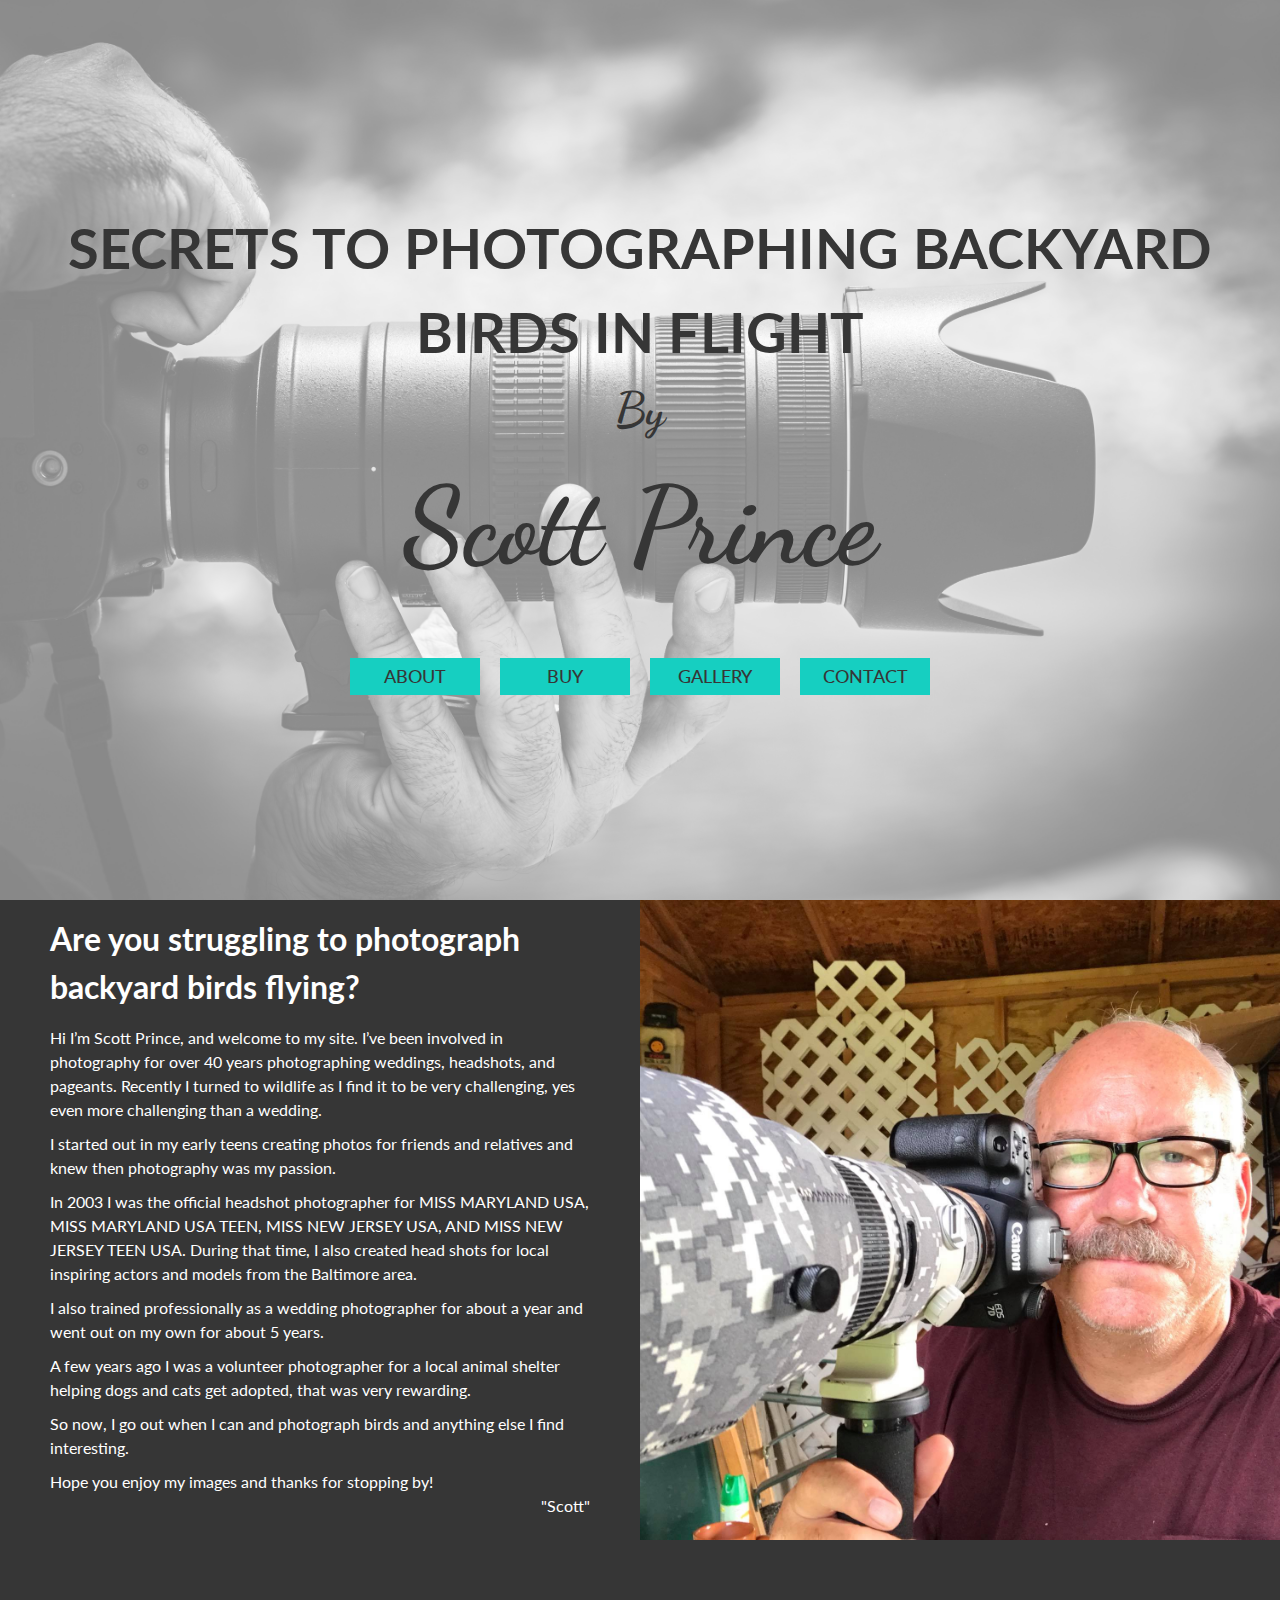
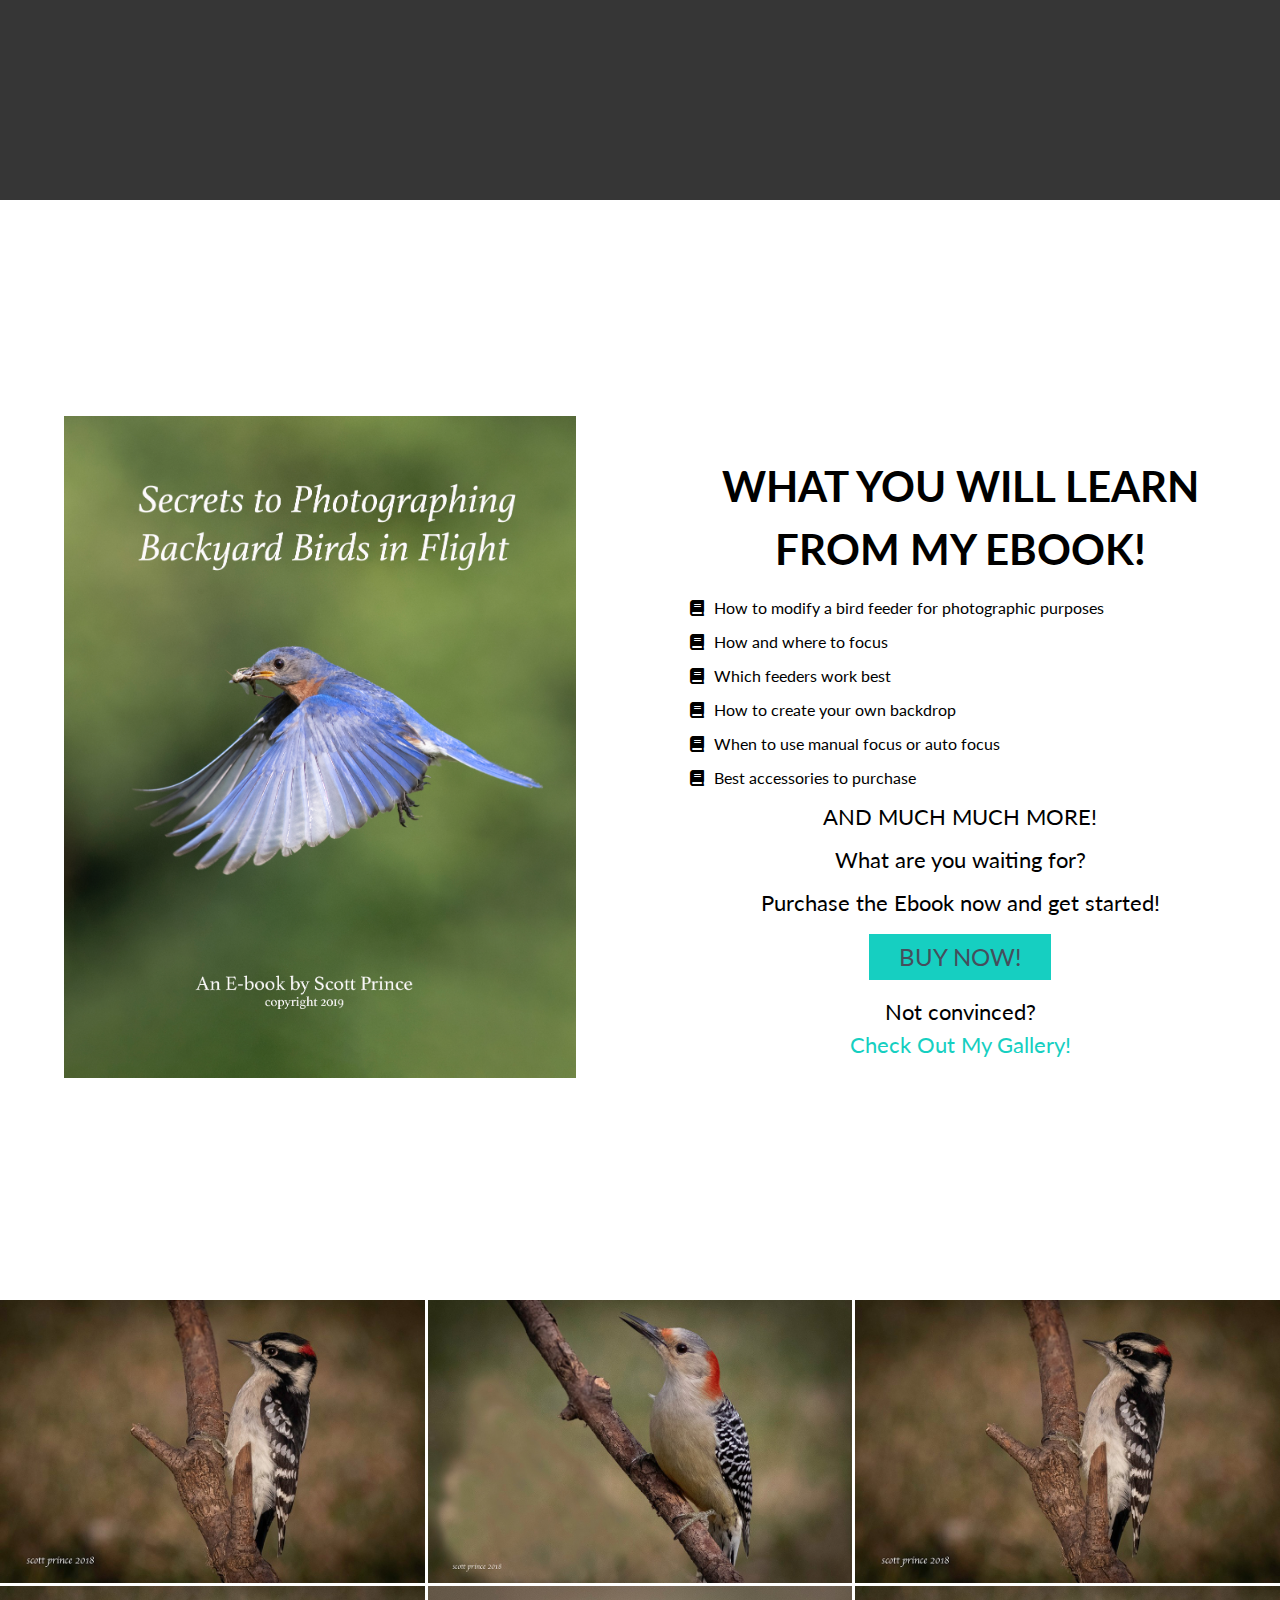
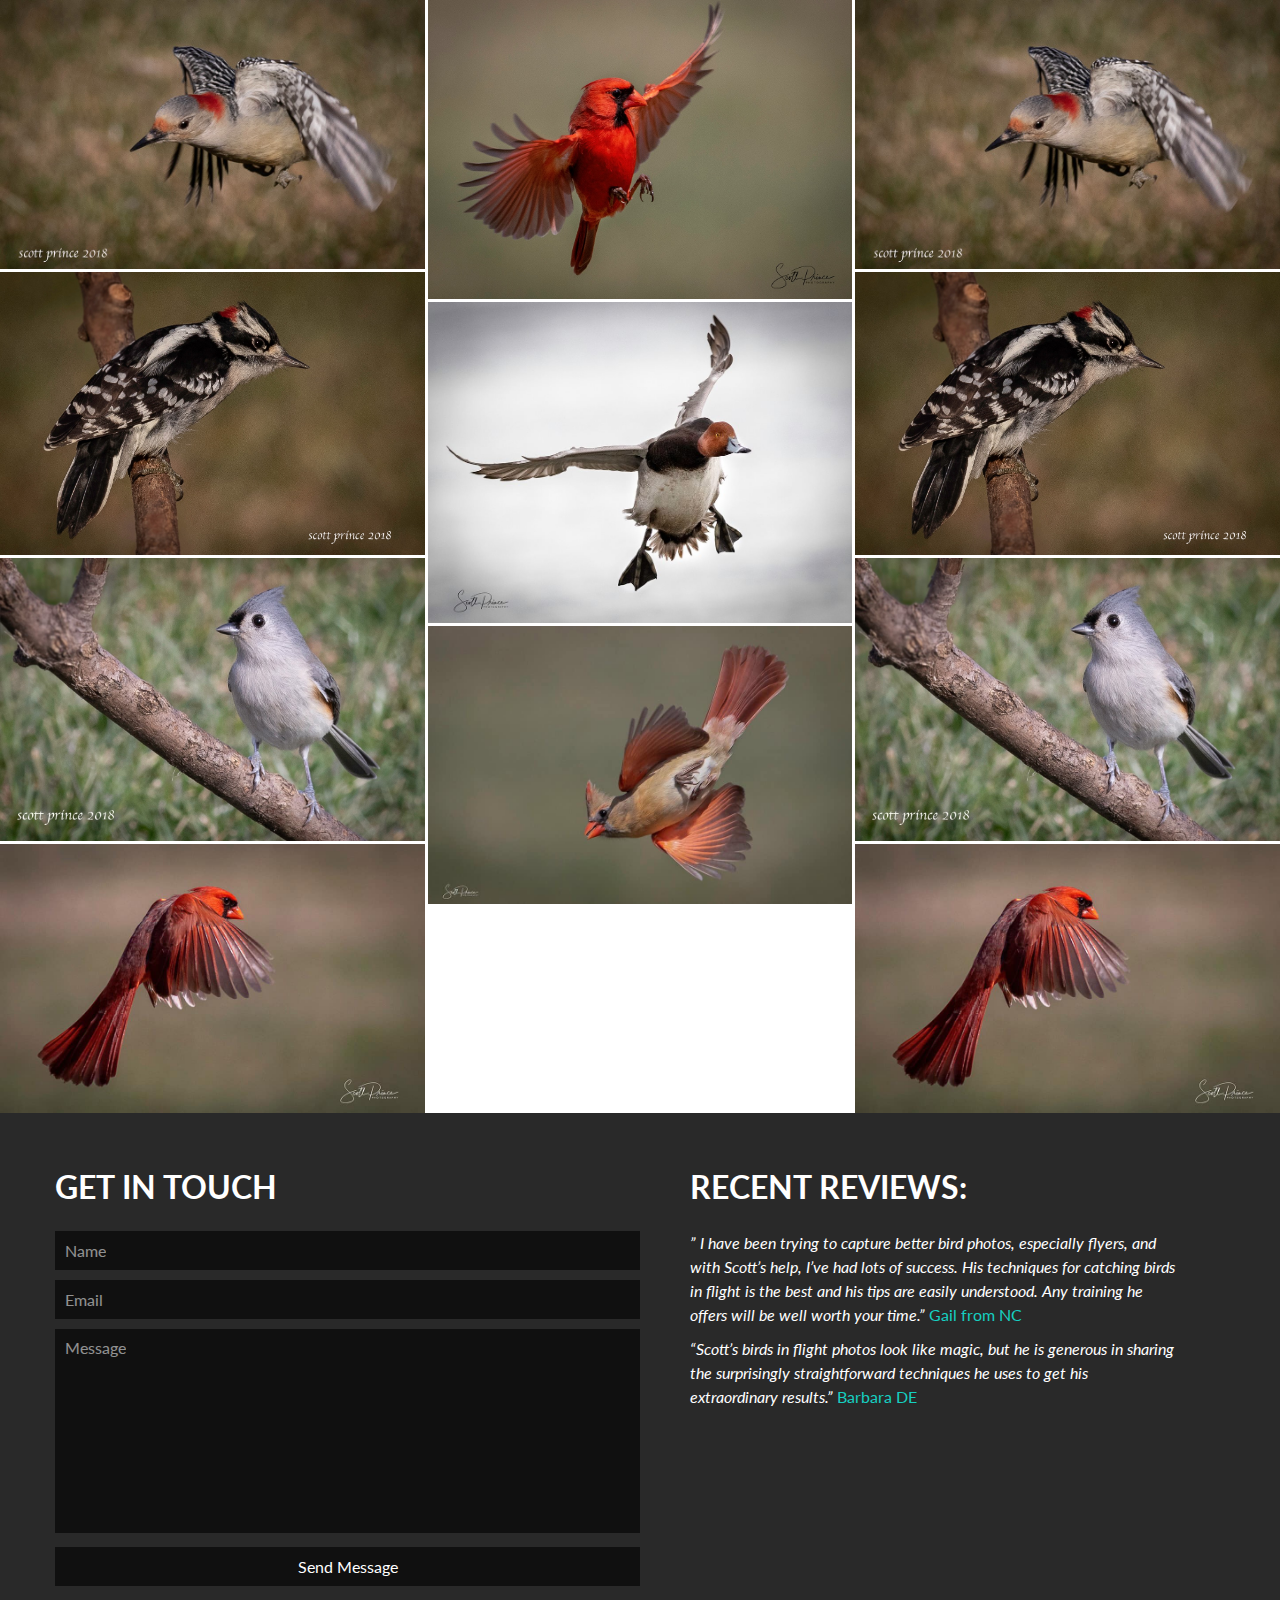
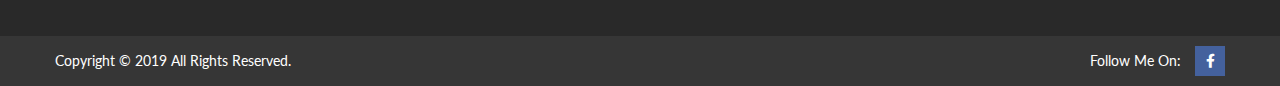
<file: index.html>
<!DOCTYPE html>
<html lang="en">
<head>
    <title>Document</title>
    <!--=====META=====-->
    <meta charset="UTF-8">

    <!--=====META VIEWPORT=====-->
    <meta http-equiv="X-UA-Compatible" content="IE=edge">
    <meta name="viewport" content="width=device-width, initial-scale=1, maximum-scale=1">

    <!--=====FRAMEWORK STYLESHEET=====-->
    <link rel="stylesheet" href="assets/css/cgnx.css">
    <link rel="stylesheet" href="assets/css/core.css">
	<link rel="stylesheet" href="assets/css/device.css">
    <link rel="stylesheet" href="assets/css/fa.css">
    <!--=====USER STYLESHEET=====-->
    <link rel="stylesheet" href="style.css">
    
    <link href="https://fonts.googleapis.com/css?family=Lato:400,700|Quicksand:400,500,600,700|Dancing+Script:400,700|Raleway:400,500,600,700&display=swap" rel="stylesheet">
    
    <!--=====SCRIPT LOAD BEFORE CONTENT LOAD=====-->
    <script src="assets/js/modernizr.js" type="text/javascript"></script>

    <!--=====CONDITIONAL COMMENT=====-->
    <!-- HTML5 shim and Respond.js for IE8 support of HTML5 elements and media queries -->
    <!-- WARNING: Respond.js doesn't work if you view the page via file:// -->
    <!--[if lt IE 9]>
      <script src="https://oss.maxcdn.com/html5shiv/3.7.3/html5shiv.min.js"></script>
      <script src="https://oss.maxcdn.com/respond/1.4.2/respond.min.js"></script>
    <![endif]-->
</head>
<body>
<!--=====CONTENT AREA START=====-->
<a href="javascript:" id="return-to-top"><i class="fas fa-chevron-up"></i></a>
<div class="wrapper">
    <div class="page-body">
        
        <!--=====HEADER START=====-->
        <header>
            <div class="header-container">
                <div class="header-content">
                   
                   <div class="hero-container">
                        <div class="bgo-light">
                            <div class="structure">
                                <div class="hero-content">
                                    <div class="hero-content-title">
                                        <h2>SECRETS TO PHOTOGRAPHING BACKYARD BIRDS IN FLIGHT</h2>
                                        <p>By</p>
                                        <h3>Scott Prince</h3>
                                    </div>

                                    <nav>
                                        <ul>
                                            <li><a href="#about">About</a></li>
                                            <li><a href="#buy">Buy</a></li>
                                            <li><a href="#gallery">Gallery</a></li>
                                            <li><a href="#contact">Contact</a></li>
                                        </ul>
                                    </nav>
                                </div>
                            </div>
                        </div>                        
                    </div>
                    
                </div>
            </div>
        </header>
        <!--=====HEADER END=====-->
        
        <!--=====CONTAINER START=====-->
        <main>
            <div class="the-container">
                <div class="the-content">
                   
                    <!--=====ABOUT START=====-->
                    <div class="about-container" id="about">
                        <div class="about-content">
                            <div class="about-description">
                                <h2>Are you struggling to photograph backyard birds flying?</h2>
<!--
                                <p>Hi, I’m Scott Prince. I have been involved in photography for over 40 years and have coached new and aspiring photographers much like yourself along the way. No doubt, photographing backyard birds is tough, unless you know the secrets!</p>
                                <p>Imagine creating beautiful images of the birds flying right in your backyard!</p>
                                <p>Using the proven techniques in my eBook, you’ll be amazed how easy it is to photograph back yard birds flying. You’ll get pages and pages of info and photographs that will help you photograph flying backyard birds, and not just a bunch of pretty pictures.</p>
-->
                                <p>Hi I’m Scott Prince, and welcome to my site. I’ve been involved in photography for over 40 years photographing weddings, headshots, and pageants. Recently I turned to wildlife as I find it to be very challenging, yes even more challenging than a wedding.</p>
                                <p>I started out in my early teens creating photos for friends and relatives and knew then photography was my passion.</p>
                                <p>In 2003 I was the official headshot photographer for MISS MARYLAND USA, MISS MARYLAND USA TEEN, MISS NEW JERSEY USA, AND MISS NEW JERSEY TEEN USA. During that time, I also created head shots for local inspiring actors and models from the Baltimore area.</p>
                                <p>I also trained professionally as a wedding photographer for about a year and went out on my own for about 5 years.</p>
                                <p>A few years ago I was a volunteer photographer for a local animal shelter helping dogs and cats get adopted, that was very rewarding.</p>
                                <p>So now, I go out when I can and photograph birds and anything else I find interesting.</p>
                                <p>Hope you enjoy my images and thanks for stopping by!</p>
                                <a href="#">"Scott"</a>
                                
                            </div>
                            <div class="about-profile-photo">
                                <img src="assets/images/me.jpg" alt="me">
                            </div>
                        </div>
                    </div>
                    <!--=====ABOUT END=====-->
                    
                    <!--=====BUY START=====-->
                    <div class="buy-container" id="buy">
                        <div class="buy-content">
                            <div class="ebook-cover">
                                <a href="#"><img src="assets/images/ebookcover.jpg" alt="ebook"></a>
                            </div>
                            
                            <div class="ebook-feature">
                                <h2>What you will learn from my Ebook!</h2>
                                <ul>
                                    <li>How to modify a bird feeder for photographic purposes</li>
                                    <li>How and where to focus</li>
                                    <li>Which feeders work best</li>
                                    <li>How to create your own backdrop</li>
                                    <li>When to use manual focus or auto focus</li>
                                    <li>Best accessories to purchase</li>
                                </ul>
                                
                                <div class="buy-now">
                                    <p>AND MUCH MUCH MORE!</p>
                                    <p>What are you waiting for?</p>
                                    <p>Purchase the Ebook now and get started!</p>
                                    <a href="#">Buy Now!</a>
                                </div>
                                
                                <p>Not convinced? <a href="#gallery">Check Out My Gallery!</a></p>
                            </div>
                        </div>
                    </div>
                    <!--=====BUY END=====-->
                    
                    <!--=====GALLERY START=====-->
                    <div class="gallery-container" id="gallery">
                        <div class="gallery-content">
                            <div class="gallery-list">
                                <div class="gallery-item">
                                    <img src="assets/images/birds/46503404_337212153739990_4935100770962898944_n.jpg" alt="">
                                </div>
                                <div class="gallery-item">
                                    <img src="assets/images/birds/46510478_337212057073333_6991028893171843072_n.jpg" alt="">
                                </div>
                                <div class="gallery-item">
                                    <img src="assets/images/birds/46507960_337212223739983_6550313425526849536_o.jpg" alt="">
                                </div>
                                <div class="gallery-item">
                                    <img src="assets/images/birds/46521696_337212007073338_5459128897524203520_o.jpg" alt="">
                                </div>
                                <div class="gallery-item">
                                    <img src="assets/images/birds/55554395_406613283466543_3655478143440912384_n.jpg" alt="">
                                </div>
                                <div class="gallery-item">
                                    <img src="assets/images/birds/46677582_337211917073347_3705332676408901632_n.jpg" alt="">
                                </div>
                                <div class="gallery-item">
                                    <img src="assets/images/birds/55822268_10157126103223482_919297037713801216_o.jpg" alt="">
                                </div>
                                <div class="gallery-item">
                                    <img src="assets/images/birds/55713672_10157129897748482_9014448390737494016_n.jpg" alt="">
                                </div>
                                <div class="gallery-item">
                                    <img src="assets/images/birds/56300163_10157123858563482_5747787623649247232_n.jpg" alt="">
                                </div>
                                <div class="gallery-item">
                                    <img src="assets/images/birds/46503404_337212153739990_4935100770962898944_n.jpg" alt="">
                                </div>
                                <div class="gallery-item">
                                    <img src="assets/images/birds/46510478_337212057073333_6991028893171843072_n.jpg" alt="">
                                </div>
                                <div class="gallery-item">
                                    <img src="assets/images/birds/46507960_337212223739983_6550313425526849536_o.jpg" alt="">
                                </div>
                                <div class="gallery-item">
                                    <img src="assets/images/birds/46521696_337212007073338_5459128897524203520_o.jpg" alt="">
                                </div>
                                <div class="gallery-item">
                                    <img src="assets/images/birds/55554395_406613283466543_3655478143440912384_n.jpg" alt="">
                                </div>
                            </div>
                        </div>
                    </div>
                    <!--=====GALLERY END=====-->
                    
                </div>
            </div>
        </main>
        <!--=====CONTAINER END=====-->
        
        <!--=====FOOTER START=====-->
        <footer>
            <div class="footer-container">
                <div class="footer-content">
                    
                    <!--=====CONTACT START=====-->
                    <div class="contact-container" id="contact">
                        <div class="structure">
                            <div class="contact-content">
                                <div class="contact-form">
                                    <h2>Get In Touch</h2>
                                    <form action="#" method="post">
                                        <input type="text" name="" id="" placeholder="Name">
                                        <input type="text" name="" id="" placeholder="Email">
                                        <textarea name="" id="" cols="30" rows="10" placeholder="Message"></textarea>
                                        <input type="submit" value="Send Message">
                                    </form>
                                </div>

                                <div class="reviews">
                                    <h2>Recent Reviews:</h2>
                                    <p>” I have been trying to capture better bird photos, especially flyers, and with Scott’s help, I’ve had lots of success. His techniques for catching birds in flight is the best and his tips are easily understood. Any training he offers will be well worth your time.” <span>Gail from NC</span></p>
                                    <p>“Scott’s birds in flight photos look like magic, but he is generous in sharing the surprisingly straightforward techniques he uses to get his extraordinary results.” <span>Barbara DE</span></p>
                                </div>
                            </div>
                        </div>
                    </div>
                    <!--=====CONTACT END=====-->

                    <!--=====COPYRIGHT START=====-->
                    <div class="copyright-container">
                        <div class="structure">
                            <div class="copyright-content">
                            
                                <div class="copyright">
                                    <p>Copyright &copy; 2019 All Rights Reserved.</p>
                                </div>

                                <div class="social-link">
                                    <a href="#">Follow Me On: <i class="fab fa-facebook-f"></i></a>
                                </div>

                            </div>
                        </div>
                    </div>
                    <!--=====COPYRIGHT END=====-->
                
                </div>
            </div>
        </footer>
        <!--=====FOOTER END=====-->
        
    </div>
</div>

<!--=====CONTENT AREA END=====-->

<!--=====SCRIPT LOAD AFTER CONTENT LOAD=====-->
<script src="assets/js/jq3.4.1m.js" type="text/javascript"></script>
<script src="assets/js/jq_functions.js" type="text/javascript"></script>

</body>
</html>
</file>
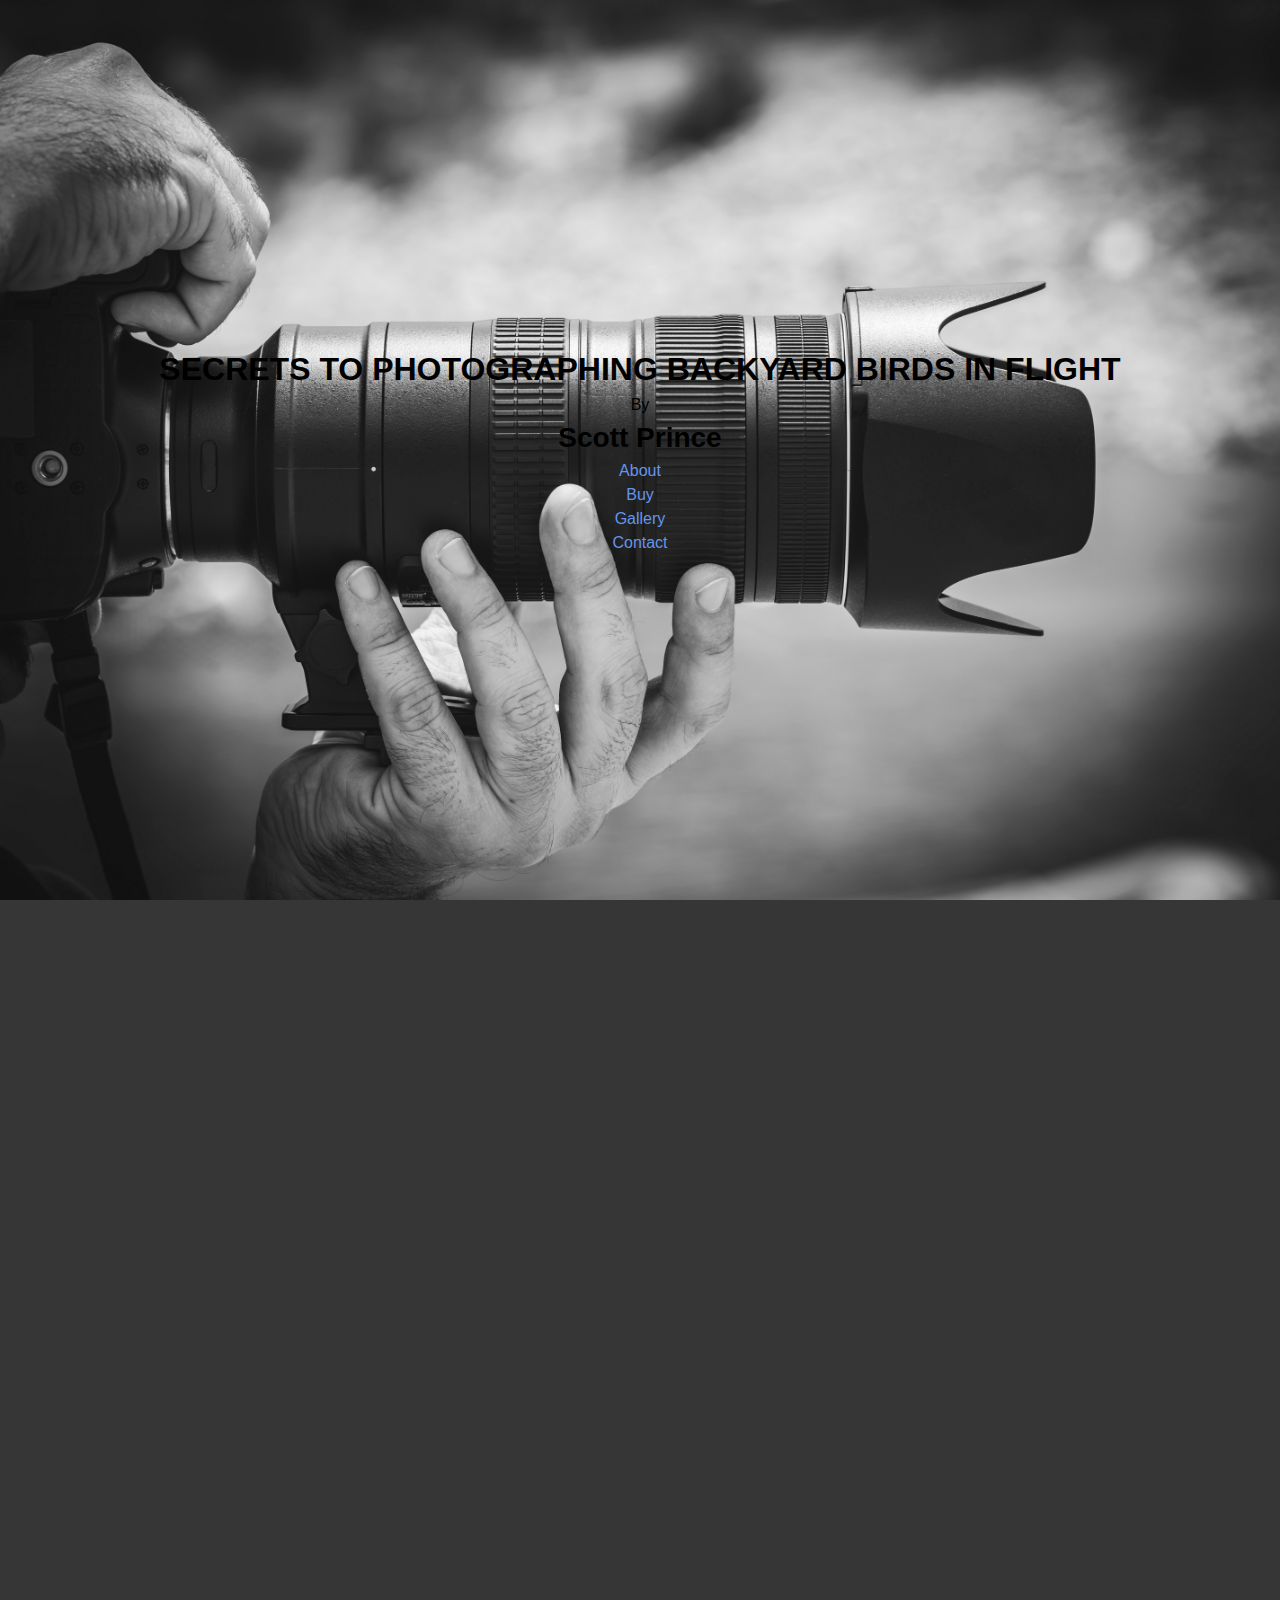
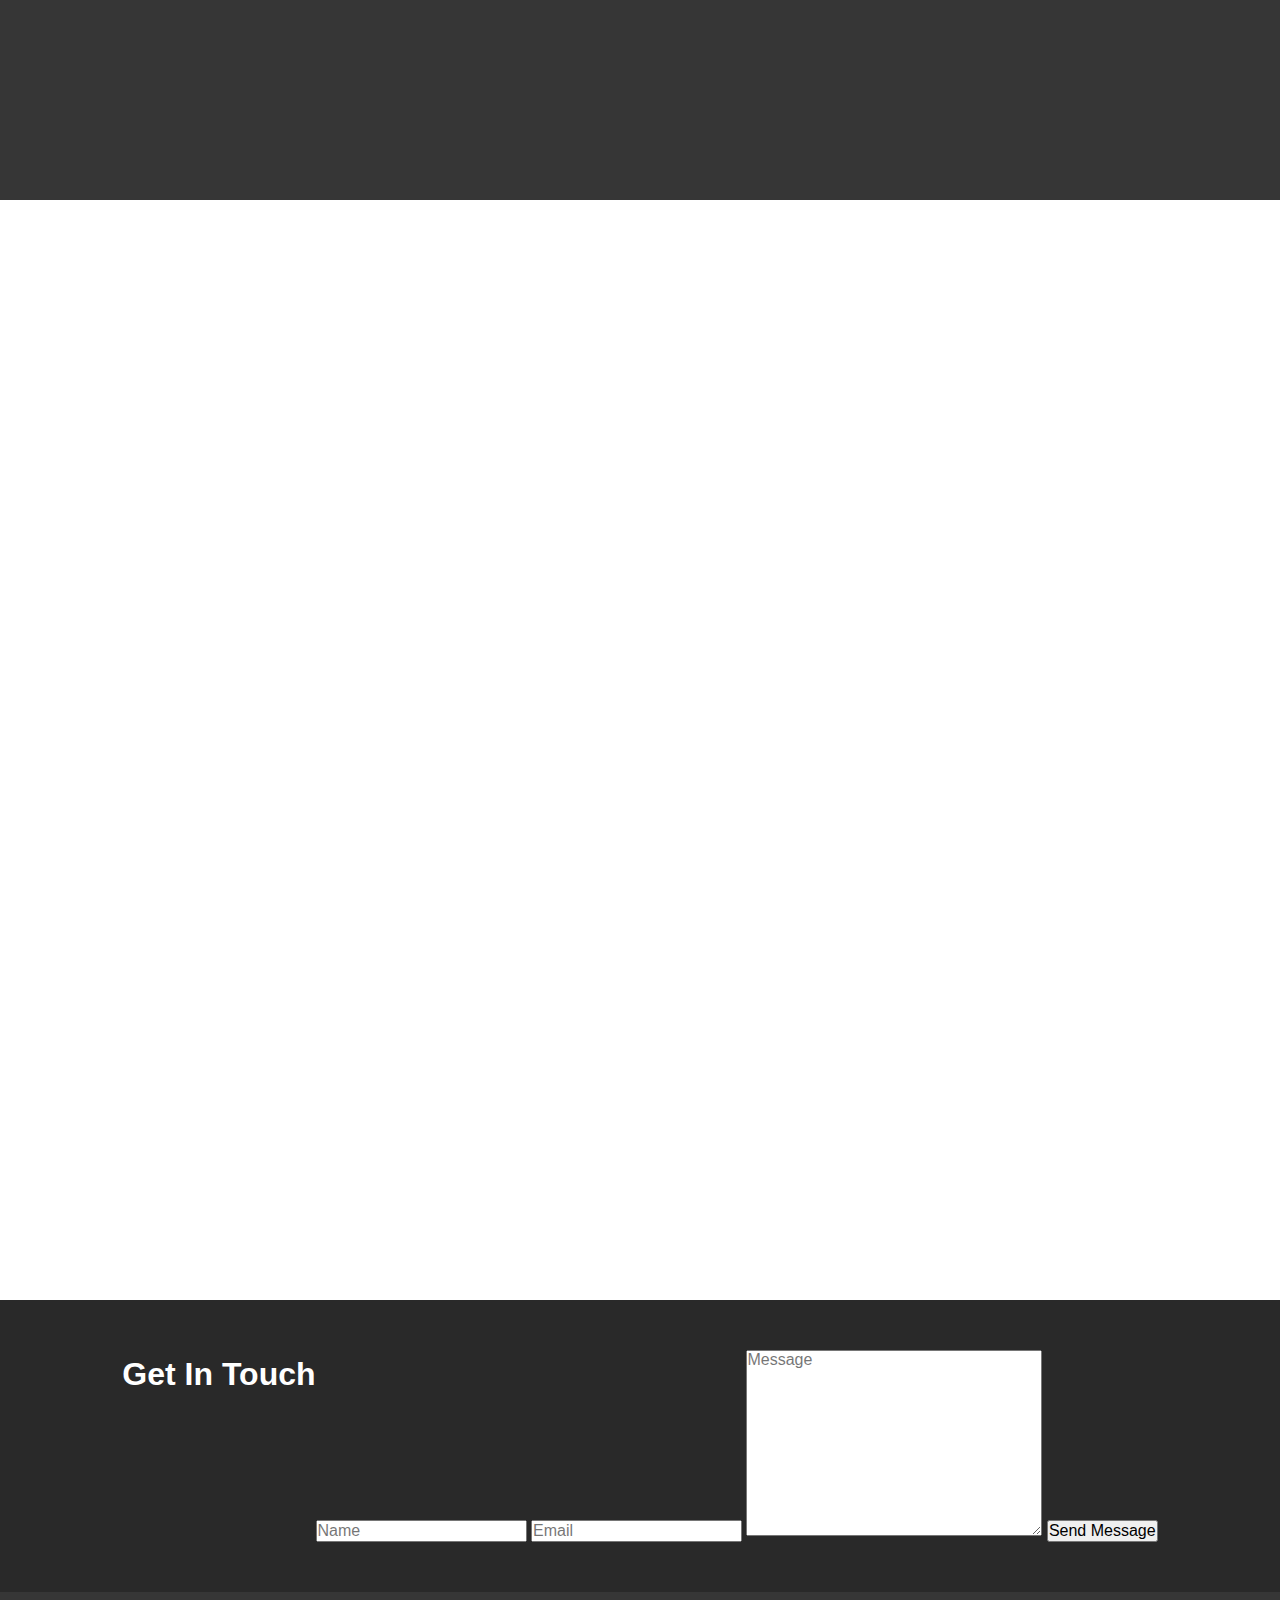
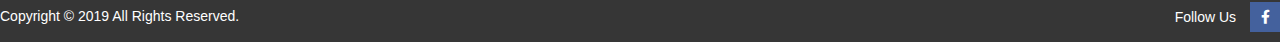
<file: draft.html>
<!DOCTYPE html>
<html lang="en">
<head>
    <title>Document</title>
    <!--=====META=====-->
    <meta charset="UTF-8">

    <!--=====META VIEWPORT=====-->
    <meta http-equiv="X-UA-Compatible" content="IE=edge">
    <meta name="viewport" content="width=device-width, initial-scale=1, maximum-scale=1">

    <!--=====FRAMEWORK STYLESHEET=====-->
    <link rel="stylesheet" href="assets/css/cgnx.css">
    <link rel="stylesheet" href="assets/css/core.css">
	<link rel="stylesheet" href="assets/css/device.css">
    <link rel="stylesheet" href="assets/css/fa.css">
    <!--=====USER STYLESHEET=====-->
    <link rel="stylesheet" href="style.css">
    
    <link href="https://fonts.googleapis.com/css?family=Dancing+Script:400,700&display=swap" rel="stylesheet">
    
    <!--=====SCRIPT LOAD BEFORE CONTENT LOAD=====-->
    <script src="assets/js/modernizr.js" type="text/javascript"></script>

    <!--=====CONDITIONAL COMMENT=====-->
    <!-- HTML5 shim and Respond.js for IE8 support of HTML5 elements and media queries -->
    <!-- WARNING: Respond.js doesn't work if you view the page via file:// -->
    <!--[if lt IE 9]>
      <script src="https://oss.maxcdn.com/html5shiv/3.7.3/html5shiv.min.js"></script>
      <script src="https://oss.maxcdn.com/respond/1.4.2/respond.min.js"></script>
    <![endif]-->
</head>
<body>
<!--=====CONTENT AREA START=====-->

<div class="wrapper">
    <div class="page-body">
        
        <!--=====HEADER START=====-->
        <header>
            <div class="header-container">
                <div class="header-content">
                    
<!--
                    <nav>
                        <div class="brand-nav">
                            <div class="brand-logo">
                                <a href="#"><h1>Scott Prince</h1></a>
                            </div>
                            
                            <div class="main-nav">
                                <ul>
                                    <li><a href="#">Home</a></li>
                                    <li><a href="#">About</a></li>
                                    <li><a href="#">Buy</a></li>
                                    <li><a href="#">Gallery</a></li>
                                    <li><a href="#">Contact</a></li>
                                </ul>
                            </div>
                        </div>
                    </nav>
-->
                   
                   <div class="hero-container">
                        <div class="hero-content">
                            <h2>SECRETS TO PHOTOGRAPHING BACKYARD BIRDS IN FLIGHT</h2>
                            <p>By</p>
                            <h3>Scott Prince</h3>
                            
                            <ul>
                                <li><a href="#">About</a></li>
                                <li><a href="#">Buy</a></li>
                                <li><a href="#">Gallery</a></li>
                                <li><a href="#">Contact</a></li>
                            </ul>
                        </div>
                    </div>
                    
                </div>
            </div>
        </header>
        <!--=====HEADER END=====-->
        
        <!--=====CONTAINER START=====-->
        <main>
            <div class="the-container">
                <div class="the-content">
                   
                    <!--=====ABOUT START=====-->
                    <div class="about-container">
                        <div class="about-content">
                            
                        </div>
                    </div>
                    <!--=====ABOUT END=====-->
                    
                    <!--=====BUY START=====-->
                    <div class="buy-container">
                        <div class="buy-content">
                            
                        </div>
                    </div>
                    <!--=====BUY END=====-->
                    
                    <!--=====GALLERY START=====-->
                    <div class="gallery-container">
                        <div class="gallery-content">
                            
                        </div>
                    </div>
                    <!--=====GALLERY END=====-->
                    
                </div>
            </div>
        </main>
        <!--=====CONTAINER END=====-->
        
        <!--=====FOOTER START=====-->
        <footer>
            <div class="footer-container">
                <div class="footer-content">
                    
                    <!--=====CONTACT START=====-->
                    <div class="contact-container">
                        <div class="contact-content">
                            <h2>Get In Touch</h2>
                            <form action="#" method="post">
                                <input type="text" name="" id="" placeholder="Name">
                                <input type="text" name="" id="" placeholder="Email">
                                <textarea name="" id="" cols="30" rows="10" placeholder="Message"></textarea>
                                <input type="submit" value="Send Message">
                            </form>
                        </div>
                    </div>
                    <!--=====CONTACT END=====-->

                    <!--=====COPYRIGHT START=====-->
                    <div class="copyright-container">
                        <div class="copyright-content">
                            
                            <div class="copyright">
                                <p>Copyright &copy; 2019 All Rights Reserved.</p>
                            </div>
                            
                            <div class="social-link">
                                <a href="#">Follow Us <i class="fab fa-facebook-f"></i></a>
                            </div>
                            
                        </div>
                    </div>
                    <!--=====COPYRIGHT END=====-->
                
                </div>
            </div>
        </footer>
        <!--=====FOOTER END=====-->
        
    </div>
</div>

<!--=====CONTENT AREA END=====-->

<!--=====SCRIPT LOAD AFTER CONTENT LOAD=====-->
<script src="assets/js/jq3.4.1m.js" type="text/javascript"></script>

</body>
</html>
</file>
<file: assets/css/core.css>
@charset "utf-8";
/*--=====default style start=====--*/

/*default css*/
#about, #buy, #gallery, #contact{
    outline: none;
}
.bgo-light{
    background: rgba(255,255,255,.5);
}
.page-body{
    font-family: 'Quicksand', sans-serif;
/*    font-family: 'Raleway', sans-serif;*/
    font-family: 'Lato', sans-serif;
}

/*hero css*/
.hero-container{
    background-image: url(../images/bg.jpg);
    background-position: center center;
    -webkit-background-size: cover;
    background-size: cover;
}
.hero-content{
    height: 100vh;
    display: flex;
    flex-direction: column;
    justify-content: center;
    align-items: center;
    text-align: center;
}
.hero-content-title{
    margin-bottom: 50px;
}
.hero-content-title h2{
    font-size: 56px;
    font-weight: 700;
    color: #363636;
}
.hero-content-title p{
    font-size: 48px;
    font-weight: 700;
    font-family: 'Dancing Script', cursive;
    color: #363636;
}
.hero-content-title h3{
    font-size: 108px;
    font-family: 'Dancing Script', cursive;
    color: #363636;
}

.hero-content nav ul{
    display: flex;
}
.hero-content nav ul li a{
    font-size: 18px;
    text-transform: uppercase;
    display: block;
    background: #16CFC1;
    padding: 5px 15px;
    margin-right: 20px;
    min-width: 100px;
    color: #363636;
    font-weight: 500;
    transition: all .3s;
}
.hero-content nav ul li a:hover{
    color: #16CFC1;
    background: #454E5C;
    transition: all .3s;
}
.hero-content nav ul li:last-child a{
    margin-right: 0;
}

/*about css*/
.about-content{
    display: flex;
    justify-content: center;
    background: #363636;
    color: #fff;
    height: 100vh;
    overflow: hidden;
}
.about-content > div{
    width: 50%;
}
.about-content > div h2{
    margin: 15px 0;
}
.about-content > div p{
    margin-bottom: 10px;
}
.about-content > div p:last-of-type{
    margin-bottom: 0;
}
.about-content > div img{
    width: 100%;
}
.about-content > div a{
    display: block;
    text-align: right;
    color: #fff;
}
.about-profile-photo{
    line-height: 0;
}
.about-description{
    padding: 0 50px;
    box-sizing: border-box
}

/*buy css*/
.buy-content{
    display: flex;
    align-items: center;
    height: 100vh;
    overflow: hidden;
    margin: 100px 0;
}
.buy-content > div{
    width: 50%;
}
.buy-content > div img{
    width: 80%;
}
.ebook-cover{
    line-height: 0;
    text-align: center;
}
.ebook-feature{
    padding: 0 50px;
    box-sizing: border-box;
}
.ebook-feature h2{
    text-align: center;
    margin: 15px 0;
    font-size: 42px;
    text-transform: uppercase;
}
.ebook-feature ul li{
    margin-bottom: 10px;
/*    font-size: 22px;*/
/*    text-align: center;*/
}
.ebook-feature ul li::before{
    font-family: 'Font Awesome 5 Free';
    font-weight: 900;
    content: '\f02d';
    margin-right: 10px;
}
.buy-now{
    text-align: center;
}
.buy-now p{
    font-size: 22px;
    margin-bottom: 10px;
}
.buy-now p:last-of-type{
    margin-bottom: 0;
}
.buy-now a{
    display: inline-block;
    background: #16CFC1;
    padding: 5px 30px;
    min-width: 100px;
    text-align: center;
    text-transform: uppercase;
    color: #454E5C;
    font-size: 24px;
    margin: 15px 0;
    transition: all .3s;
}
.buy-now a:hover{
    background: #454E5C;
    color: #16CFC1;
}
.ebook-feature > p{
    text-align: center;
    font-size: 22px;
}
.ebook-feature > p > a{
    display: block;
    font-size: 22px;
    color: #16CFC1;
    transition: all .3s;
}
.ebook-feature > p > a:hover{
    color: #454E5C;
    transition: all .3s;
}

/*gallery css*/
.gallery-list{
    column-width: 380px;
    column-gap: 3px;
    width: 100%;
}
.gallery-item{
    position: relative;
    line-height: 0;
    margin-bottom: 3px;
}
.gallery-item img{
    width: 100%;
    height: auto;
}

/*contact css*/
.contact-container{
    background: #292929;
    
}
.contact-content{
    display: flex;
    justify-content: center;
/*    align-items: center;*/
    color: #fff;
    padding: 50px 0;
}
.contact-content > div{
    width: 50%;
}
.contact-content > div h2{
    margin-bottom: 20px;
    text-transform: uppercase;
}
.contact-form form input, .contact-form form textarea{
    width: 100%;
    box-sizing: border-box;
    padding: 10px;
    margin-bottom: 10px;
    background: #101010;
    border: none;
    color: #fff;
    resize: none;
}
.contact-form form input[type="submit"]{
    margin-bottom: 0;
}

.reviews{
    padding: 0 50px;
    box-sizing: border-box
}
.reviews p{
    margin-bottom: 10px;
/*    font-size: 14px;*/
    font-style: italic
}
.reviews p span{
    color: #16CFC1;
    font-style: normal;
}

/*copyright css*/
.copyright-container{
    background: #363636;
    padding: 10px 0;
}
.copyright-content{
    display: flex;
    justify-content: space-between;
    align-items: center;
}
.copyright p{
    color: #fff;
    font-size: 14px;
}
.social-link a{
    font-size: 14px;
    display: block;
    color: #fff;
}
.social-link a i{
/*    border: 1px solid #000;*/
    background: #44619D;
    height: 30px;
    width: 30px;
    text-align: center;
    line-height: 30px;
    margin-left: 10px;
}

/*jq component*/
/*return to top*/
#return-to-top {
    position: fixed;
    bottom: 10px;
    right: 20px;
    background: rgba(0, 0, 0, 0.7);
    width: 30px;
    height: 30px;
    display: block;
    display: none;
    -webkit-transition: all 0.3s linear;
    -webkit-transition: all 0.3s ease;
    transition: all 0.3s ease;
    z-index: 1;
}
#return-to-top i {
    color: #fff;
    margin: 0;
    position: relative;
    top: 50%;
    left: 50%;
    font-size: 12px;
    -webkit-transform: translate(-50%,-50%);
    transform: translate(-50%,-50%);
    -webkit-transition: all 0.3s ease;
    transition: all 0.3s ease;
}
#return-to-top:hover {
    background: rgba(0, 0, 0, 0.9);
}
#return-to-top:hover i {
    color: #fff;
    top: 10px;
}
/*--=====default style end=====--*/
</file>
<file: assets/css/device.css>
@charset "utf-8";
/*desktop viewport*/
	/*fixwidth desktop large*/
	.wrapper, .wrap{
	    min-width: 1170px;
	    width: 100%;
	    margin: 0 auto;
	}
	.structure, .struc{
	    width: 1170px;
	    margin: 0 auto;
	}

/*device viewport*/

/*Tablet Layout Potrait: 768px*/
@media only screen and (min-width: 768px) and (max-width: 991px) {
	/*fixwidth tablet portait*/
	.wrapper, .wrap{
		min-width: 750px;
	}
	.structure, .struc{
		width: 750px;
	}

	/*other content*/
}

/*Tablet Layout Landscape: 1024px*/
@media only screen and (min-width: 768px) and (max-width: 1024px) and (orientation: landscape){
	/*fixwidth tablet landscape*/
	.wrapper, .wrap{
		min-width: 1000px;
	}
	.structure, .struc{
		width: 1000px;
	}

	/*other content*/
}

/*Mobile Layout Potrait: 320px*/
@media only screen and (max-width: 767px) {
	/*fixwidth mobile portait*/
	.wrapper, .wrap{
		min-width: 300px;
	}
	.structure, .struc{
		width: 300px;
	}

	/*other content*/
}

/*Mobile Layout Landscape: 480px*/
@media only screen and (min-width: 480px) and (max-width: 767px) {
	/*fixwidth mobile landscape*/
	.wrapper, .wrap{
		min-width: 450px;
	}
	.structure, .struc{
		width: 450px;
	}

	/*other content*/
}
</file>
<file: style.css>
@charset "utf-8";
</file>
<file: assets/css/cgnx.css>
@charset "utf-8";

/*--=====normalize start=====--*/
/*reset code*/
*{
    margin: 0;
    padding: 0;
}

html, body, div, span, applet, object, iframe,
h1, h2, h3, h4, h5, h6, p, blockquote, pre,
a, abbr, acronym, address, big, cite, code,
del, dfn, em, img, ins, kbd, q, s, samp,
small, strike, strong, sub, sup, tt, var,
b, u, i, center,
dl, dt, dd, ol, ul, li,
fieldset, form, label, legend,
table, caption, tbody, tfoot, thead, tr, th, td,
article, aside, canvas, details, embed,
figure, figcaption, footer, header, hgroup,
menu, nav, output, ruby, section, summary,
time, mark, audio, video {
    margin: 0;
    padding: 0;
    border: 0;
    font-size: 100%;
    font: inherit;
    vertical-align: baseline;
}

/*normalize code*/
body {
/*the whole world of content*/
}

article,
aside,
details,
figcaption,
figure,
footer,
header,
hgroup,
main,
menu,
nav,
section,
summary {
    display: block;
}

audio,
canvas,
progress,
video {
    display: inline-block;
    vertical-align: baseline;
}

audio:not([controls]) {
display: none;
    height: 0;
}

[hidden],
template {
    display: none;
}

a {
    background-color: transparent;
    -webkit-text-decoration-skip: objects;
}

a:active,
a:hover {
    outline-width: 0;
}

abbr[title] {
    border-bottom: none;
    text-decoration: underline;
    text-decoration: underline dotted;
}

b,
strong {
    font-weight: inherit;
}

b,
strong {
    font-weight: bolder;
}

dfn {
    font-style: italic;
}

mark {
    background: #ff0;
    color: #000;
}

small {
    font-size: 80%;
}

summary{
    display: list-item;
}
sub,
sup {
    font-size: 75%;
    line-height: 0;
    position: relative;
    vertical-align: baseline;
}

sup {
    top: -0.5em;
}

sub {
    bottom: -0.25em;
}

img {
    border-style: none;
}

svg:not(:root) {
    overflow: hidden;
}

hr {
    box-sizing: content-box;
    height: 0;
    overflow: visible;
}

pre {
    overflow: auto;
}

code,
kbd,
pre,
samp {
    font-family: monospace, monospace;
    font-size: 1em;
}

button,
input,
optgroup,
select,
textarea {
    font-family: inherit;
    font-size: 100%;
    line-height: 1.15;
    margin: 0;
}

button, input {
    overflow: visible;
}

button,
select {
    text-transform: none;
}

button,
html input[type="button"],
input[type="reset"],
input[type="submit"] {
    -webkit-appearance: button;
}

button[disabled],
html input[disabled] {
    cursor: default;
}

button::-moz-focus-inner,
[type="button"]::-moz-focus-inner,
[type="reset"]::-moz-focus-inner,
[type="submit"]::-moz-focus-inner {
    border-style: none;
    padding: 0;
}

button:-moz-focusring,
[type="button"]:-moz-focusring,
[type="reset"]:-moz-focusring,
[type="submit"]:-moz-focusring {
    outline: 1px dotted ButtonText;
}

input {
    line-height: normal;
}

input[type="checkbox"],
input[type="radio"] {
    box-sizing: border-box;
    padding: 0;
}

input[type="number"]::-webkit-inner-spin-button,
input[type="number"]::-webkit-outer-spin-button {
    height: auto;
}

input[type="search"] {
    -webkit-appearance: textfield;
    -moz-box-sizing: content-box;
    -webkit-box-sizing: content-box;
    box-sizing: content-box;
}

input[type="search"]::-webkit-search-cancel-button,
input[type="search"]::-webkit-search-decoration {
    -webkit-appearance: none;
}

input[type="search"] {
    -webkit-appearance: textfield;
    outline-offset: -2px;
}

fieldset {
    border: 1px solid #c0c0c0;
    margin: 0 2px;
    padding: 0.35em 0.625em 0.75em;
}

legend {
    box-sizing: border-box;
    color: inherit;
    display: table;
    max-width: 100%;
    padding: 0;
    white-space: normal;
}

textarea {
    overflow: auto;
}

optgroup {
    font-weight: bold;
}

table {
    border-collapse: collapse;
    border-spacing: 0;
}

td,
th {
    padding: 0;
}

::-webkit-input-placeholder {
    color: inherit;
    opacity: 0.54;
}

::-webkit-file-upload-button {
  -webkit-appearance: button;
    font: inherit;
}
/*--=====normalize end=====--*/

/*------------------------------*/

/*--=====typography start=====--*/
/*font*/
html{
    font-family: Arial, "Helvetica Neue", Helvetica, sans-serif;
    line-height: 1.15;
    -ms-text-size-adjust: 100%;
    -webkit-text-size-adjust: 100%;
}

/*heading*/
h1,h2,h3,h4,h5,h6{
    font-weight: bold;
	line-height: 1.5;
}
h1{
	font-size: 2.5rem;
}
h2{
	font-size: 2rem;
}
h3{
	font-size: 1.75rem;
}
h4{
	font-size: 1.5rem;
}
h5{
	font-size: 1.25rem;
}
h6{
	font-size: 1rem;
}

/*paragraph, list, anchor*/
p, blockquote, q, ul, ol, li, a{
	line-height: 1.5;
	font-size: 1rem;
}

a{
    text-decoration: none;
    color:cornflowerblue;
}

ol, ul, li {
    list-style: none;
}

blockquote, q {
    quotes: none;
}

blockquote:before, blockquote:after,
q:before, q:after {
    content: '';
    content: none;
}
/*--=====typography end=====--*/
</file>
